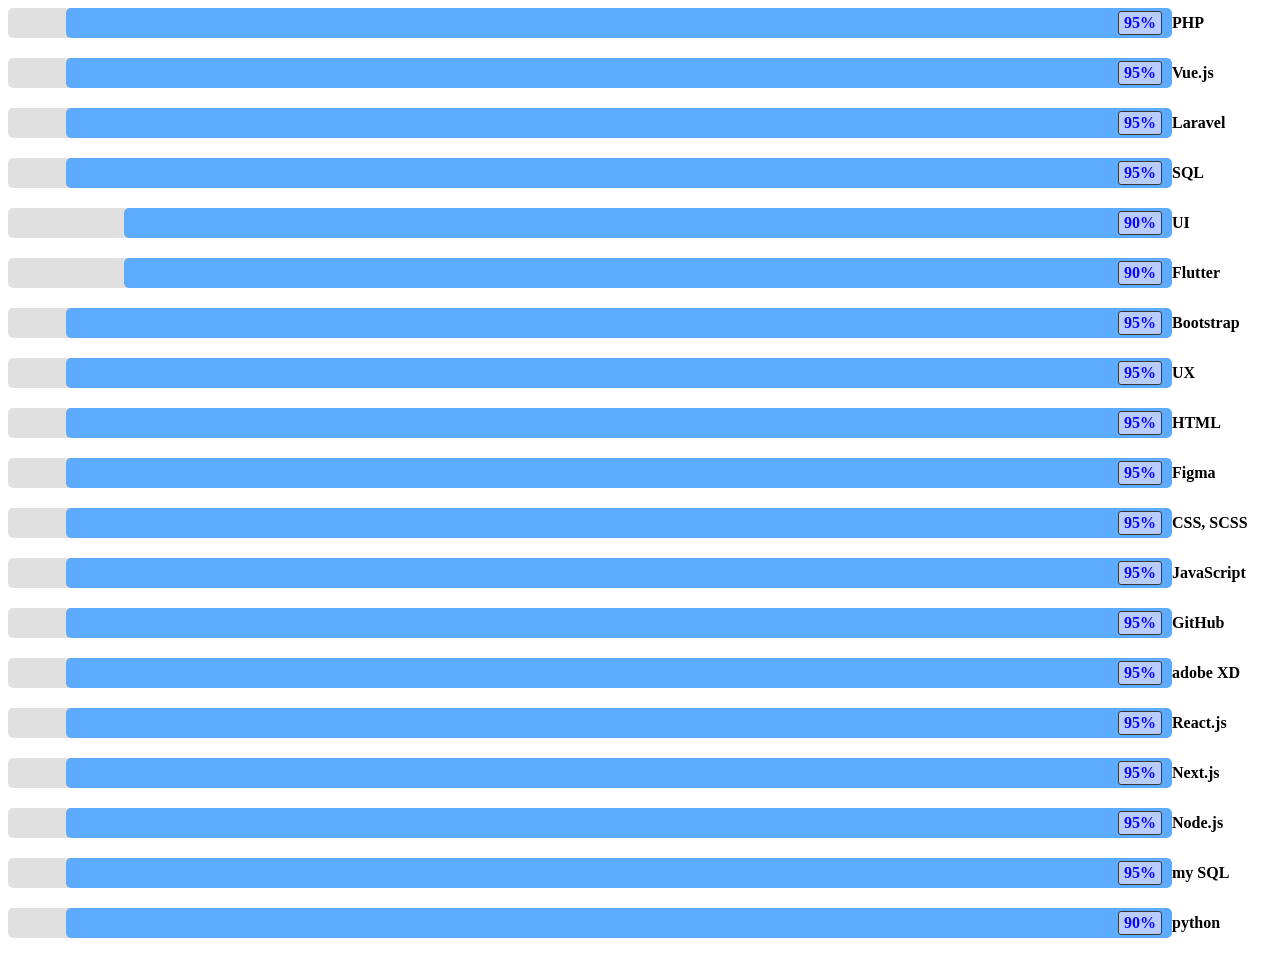
<file: skill.html>
<!DOCTYPE html>
<html lang="ar" dir="rtl"></html>
<head>








</head>
<style>


.skill {
    display: flex;
    align-items: center;
    margin-bottom: 20px;
}
.skill-label {
    width: 100px;
    font-weight: bold;
    text-align: left;
}
.skill-progress {
    flex-grow: 1;
    background-color: #e0e0e0;
    border-radius: 5px;
    overflow: hidden;
    position: relative;
}
.skill-progress-bar {
    height: 30px;
    background-color: #5dabff;
    text-align: center;
    line-height: 30px;
    color: white;
    border-radius: 5px;
}
.skill-percentage {
    position: absolute;
    right: 10px;
    top: 50%;
    transform: translateY(-50%);
    color: #0d00ff;
    font-weight: bold;
    background-color: rgba(207, 214, 255, 0.8);
    padding: 2px 5px;
    border-radius: 3px;
    border: 1px solid #393939;
}


.progress-container {
    display: grid;
    grid-template-columns: repeat(2, 1fr);
    gap: 20px; /* المسافة بين العناصر */
}




</style>
<body dir="rtl">
    <div class="skills-container">
        <div class="skill">
            <div class="skill-label">PHP</div>
            <div class="skill-progress">
                <div class="skill-progress-bar" style="width: 95%;"></div>
                <div class="skill-percentage">95%</div>
            </div>
        </div>
        <div class="skill">
            <div class="skill-label">Vue.js</div>
            <div class="skill-progress">
                <div class="skill-progress-bar" style="width: 95%;"></div>
                <div class="skill-percentage">95%</div>
            </div>
        </div>
        <div class="skill">
            <div class="skill-label">Laravel</div>
            <div class="skill-progress">
                <div class="skill-progress-bar" style="width: 95%;"></div>
                <div class="skill-percentage">95%</div>
            </div>
        </div>
        <div class="skill">
            <div class="skill-label">SQL</div>
            <div class="skill-progress">
                <div class="skill-progress-bar" style="width: 95%;"></div>
                <div class="skill-percentage">95%</div>
            </div>
        </div>
        <div class="skill">
            <div class="skill-label">UI</div>
            <div class="skill-progress">
                <div class="skill-progress-bar" style="width: 90%;"></div>
                <div class="skill-percentage">90%</div>
            </div>
        </div>
        <div class="skill">
            <div class="skill-label">Flutter</div>
            <div class="skill-progress">
                <div class="skill-progress-bar" style="width: 90%;"></div>
                <div class="skill-percentage">90%</div>
            </div>
            
        </div>
    </div>
        </div>
        
    </div>
</div>
<div class="skills-container">
    <div class="skill">
        <div class="skill-label">Bootstrap</div>
        <div class="skill-progress">
            <div class="skill-progress-bar" style="width: 95%;"></div>
            <div class="skill-percentage">95%</div>
        </div>
                    
    </div>
</div>
    </div>
    
</div>
</div>
<div class="skills-container">
<div class="skill">
    <div class="skill-label">UX</div>
    <div class="skill-progress">
        <div class="skill-progress-bar" style="width: 95%;"></div>
        <div class="skill-percentage">95%</div>
    </div>
                
</div>
</div>
    </div>
    
</div>
</div>
<div class="skills-container">
<div class="skill">
    <div class="skill-label">HTML</div>
    <div class="skill-progress">
        <div class="skill-progress-bar" style="width: 95%;"></div>
        <div class="skill-percentage">95%</div>
    </div>
                
</div>
</div>
    </div>
    
</div>
</div>
<div class="skills-container">
<div class="skill">
    <div class="skill-label">Figma</div>
    <div class="skill-progress">
        <div class="skill-progress-bar" style="width: 95%;"></div>
        <div class="skill-percentage">95%</div>
    </div>
                
</div>
</div>
    </div>
    
</div>
</div>
<div class="skills-container">
<div class="skill">
    <div class="skill-label">CSS, SCSS</div>
    <div class="skill-progress">
        <div class="skill-progress-bar" style="width: 95%;"></div>
        <div class="skill-percentage">95%</div>
    </div>
                
</div>
</div>
    </div>
    
</div>
</div>
<div class="skills-container">
<div class="skill">
    <div class="skill-label">JavaScript</div>
    <div class="skill-progress">
        <div class="skill-progress-bar" style="width: 95%;"></div>
        <div class="skill-percentage">95%</div>
    </div>
                
</div>
</div>
    </div>
    
</div>
</div>
<div class="skills-container">
<div class="skill">
    <div class="skill-label">GitHub</div>
    <div class="skill-progress">
        <div class="skill-progress-bar" style="width: 95%;"></div>
        <div class="skill-percentage">95%</div>
    </div>
                
</div>
</div>
    </div>
    
</div>
</div>
<div class="skills-container">
<div class="skill">
    <div class="skill-label">adobe XD</div>
    <div class="skill-progress">
        <div class="skill-progress-bar" style="width: 95%;"></div>
        <div class="skill-percentage">95%</div>
    </div>
                
</div>
</div>
    </div>
    
</div>
</div>
<div class="skills-container">
<div class="skill">
    <div class="skill-label">React.js</div>
    <div class="skill-progress">
        <div class="skill-progress-bar" style="width: 95%;"></div>
        <div class="skill-percentage">95%</div>
    </div>
                
</div>
</div>
    </div>
    
</div>
</div>
<div class="skills-container">
<div class="skill">
    <div class="skill-label">Next.js</div>
    <div class="skill-progress">
        <div class="skill-progress-bar" style="width: 95%;"></div>
        <div class="skill-percentage">95%</div>
    </div>
                
</div>
</div>
    </div>
    
</div>
</div>
<div class="skills-container">
<div class="skill">
    <div class="skill-label">Node.js</div>
    <div class="skill-progress">
        <div class="skill-progress-bar" style="width: 95%;"></div>
        <div class="skill-percentage">95%</div>
    </div>
                
</div>
</div>
    </div>
    
</div>
</div>
<div class="skills-container">
<div class="skill">
    <div class="skill-label">my SQL</div>
    <div class="skill-progress">
        <div class="skill-progress-bar" style="width: 95%;"></div>
        <div class="skill-percentage">95%</div>
    </div>
                
</div>
</div>
    </div>
    
</div>
</div>
<div class="skills-container">
<div class="skill">
    <div class="skill-label">python</div>
    <div class="skill-progress">
        <div class="skill-progress-bar" style="width: 95%;"></div>
        <div class="skill-percentage">90%</div>
    </div>
</body>
</file>
